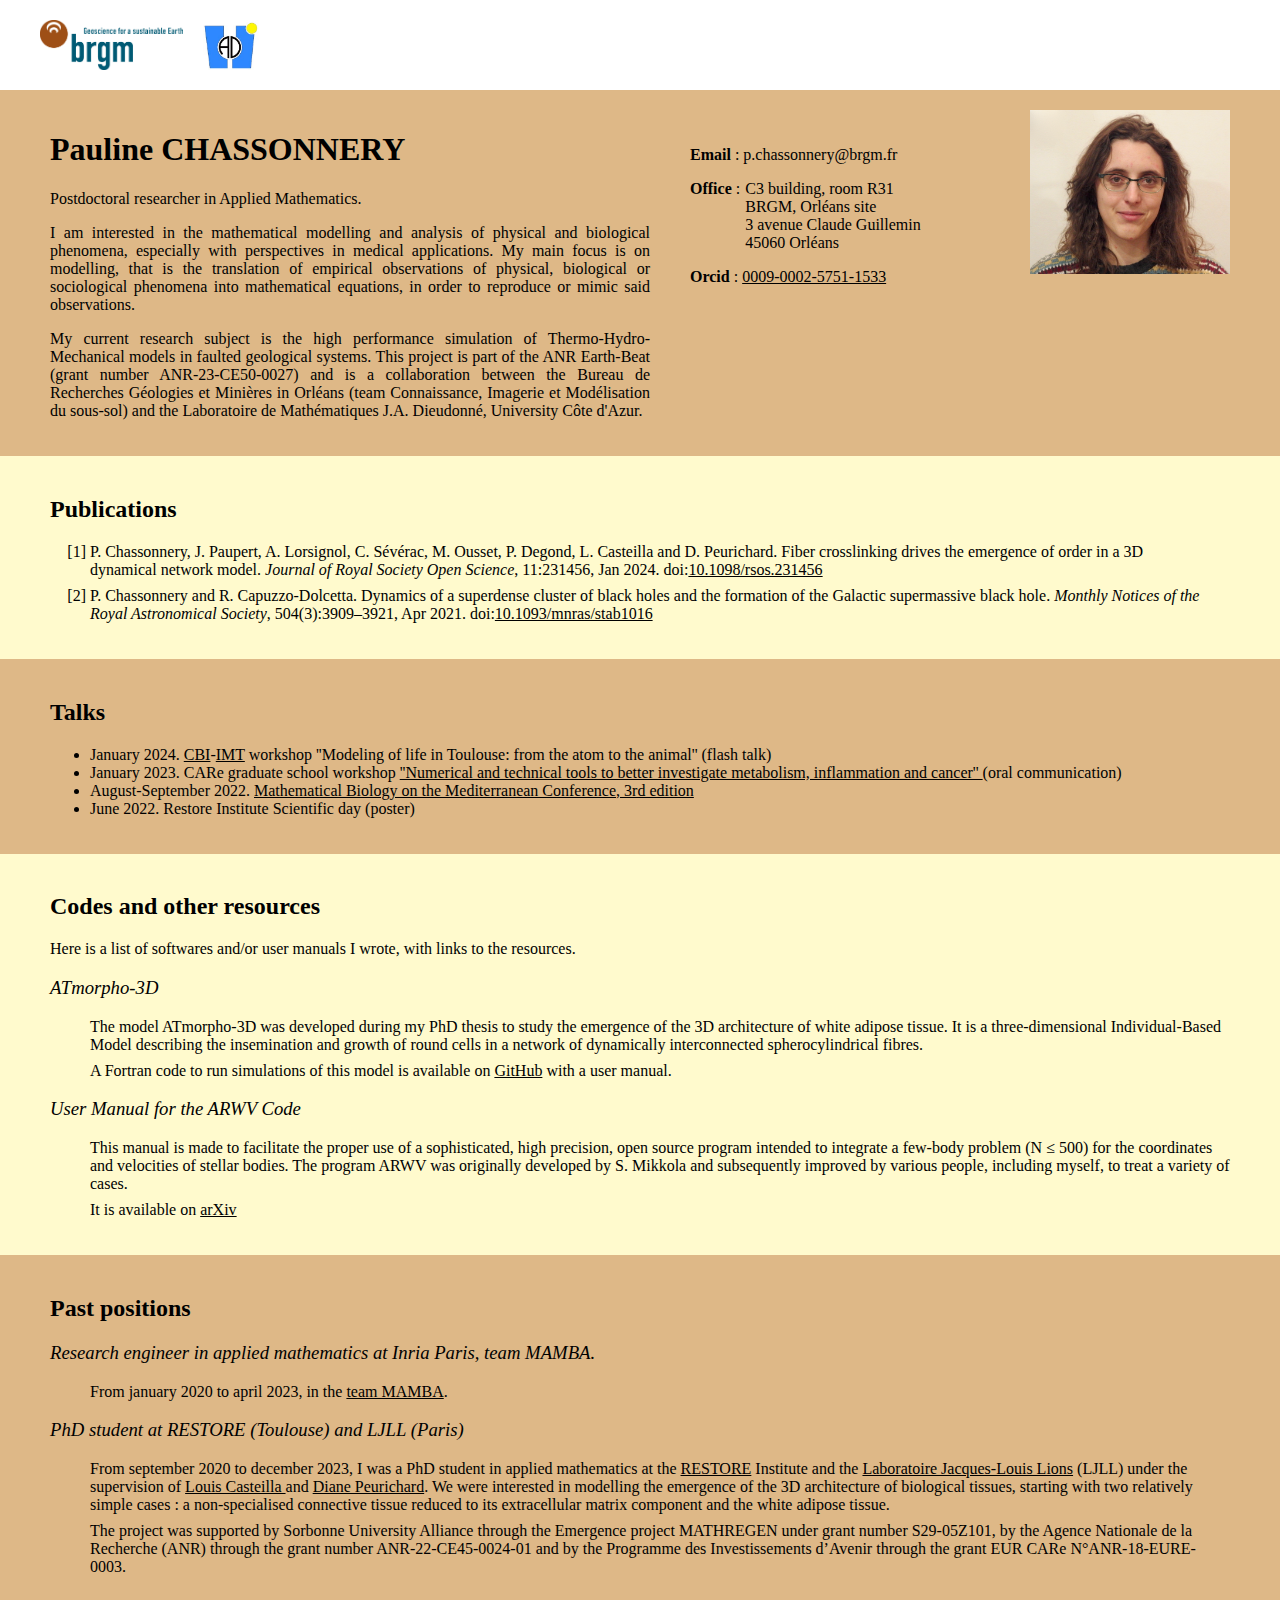
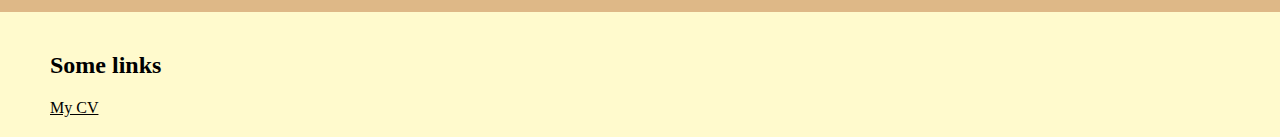
<file: index.html>
<!DOCTYPE html>
<html>


<head>
	<title>Webpage Pauline Chassonnery</title>
	<link href='style.css' rel='stylesheet' type='text/css'>
</head>


<body style="margin:0; padding:0">
	<div class="row-first">
		<img src="images/logo-brgm-web-en.jpg" height="50"> <img src="images/logo_LJAD.jpg" height="50" hspace="20">
	</div>
	<div class="row-even">
		<div class="column-left" style="min-width:400px; max-width:600px">
			<h1> Pauline CHASSONNERY </h1>
			
			Postdoctoral researcher in Applied Mathematics. <br>
			
			<p style="text-align:justify"> I am interested in the mathematical modelling and analysis of physical and biological phenomena, especially with perspectives in medical applications. My main focus is on modelling, that is the translation of empirical observations of physical, biological or sociological phenomena into mathematical equations, in order to reproduce or mimic said observations. </p>
			
			<p style="text-align:justify"> My current research subject is the high performance simulation of Thermo-Hydro-Mechanical models in faulted geological systems. This project is part of the ANR Earth-Beat (grant number ANR-23-CE50-0027) and is a collaboration between the Bureau de Recherches Géologies et Minières in Orléans (team Connaissance, Imagerie et Modélisation du sous-sol) and the Laboratoire de Mathématiques J.A. Dieudonné, University Côte d'Azur. </p>
		</div>
		<div class="column-mid" style="min-width:300px; max-width:300px">
			<br>
			<br>
			<b> Email </b> : p.chassonnery@brgm.fr </p>
			<div class="container" style="display:flex">
				<div class="column" style="margin-right:5px; white-space:nowrap"> <b> Office </b> : </div>
				<div class="column"> 
					C3 building, room R31 <br>
					BRGM, Orléans site <br>
					3 avenue Claude Guillemin <br>
					45060 Orléans
				</div>
			</div> </p>
			<b> Orcid </b> : <a href="https://orcid.org/0009-0002-5751-1533">0009-0002-5751-1533</a> </p>
		</div>
		<div class="column-right" style="width:200px">
			<img src="images/avatar2.jpg" width="200">
		</div>
	</div>
	
	<div class="row-odd">
	<div class="column-left">
		<h2> Publications </h2>
		<ol class="biblio">
			<li> P. Chassonnery, J. Paupert, A. Lorsignol, C. Sévérac, M. Ousset, P. Degond, L. Casteilla and D. Peurichard. Fiber crosslinking drives the emergence of order in a 3D dynamical network model. <i>Journal of Royal Society Open Science</i>, 11:231456, Jan 2024. doi:<a href="https://doi.org/10.1098/rsos.231456">10.1098/rsos.231456</a> </li>
			<li> P. Chassonnery and R. Capuzzo-Dolcetta. Dynamics of a superdense cluster of black holes and the formation of the Galactic supermassive black hole. <i>Monthly Notices of the Royal Astronomical Society</i>, 504(3):3909–3921, Apr 2021. doi:<a href=" https://doi.org/10.1093/mnras/stab1016">10.1093/mnras/stab1016</a> </li>
		</ol>	
	</div>
	</div>
	
	<div class="row-even">
	<div style="margin:0 10px">
		<h2> Talks </h2>
		<ul>
			<li> January 2024. <a href="https://cbi-toulouse.fr/eng/">CBI</a>-<a href="https://www.math.univ-toulouse.fr/en/">IMT</a> workshop ''Modeling of life in Toulouse: from the atom to the animal'' (flash talk) </li>
			<li> January 2023. CARe graduate school workshop <a href="https://care-graduateschool.fr/numerical-and-technical-tools-to-better-investigate-metabolism-inflammation-and-cancer/"> ''Numerical and technical tools to better investigate metabolism, inflammation and cancer'' </a> (oral communication) </li>
			<li> August-September 2022. <a href="https://mbmc22.iacm.forth.gr/"> Mathematical Biology on the Mediterranean Conference, 3rd edition </a> </li>
			<li> June 2022. Restore Institute Scientific day (poster) </li>
		</ul>
	</div>
	</div>
	
	
	<div class="row-odd">
	<div class="thematic">
		<h2> Codes and other resources </h2>
		
		Here is a list of softwares and/or user manuals I wrote, with links to the resources.
		
		<h3> ATmorpho-3D </h3>
		<p> The model ATmorpho-3D was developed during my PhD thesis to study the emergence of the 3D architecture of white adipose tissue. It is a three-dimensional Individual-Based Model describing the insemination and growth of round cells in a network of dynamically interconnected spherocylindrical fibres. </p>
		<p> A Fortran code to run simulations of this model is available on <a href="https://github.com/chassonnery/3D_DynamicalFiberNetwork"> GitHub</a> with a user manual. </p>
		
		<h3> User Manual for the ARWV Code </h3>
		<p> This manual is made to facilitate the proper use of a sophisticated, high precision, open source program intended to integrate a few-body problem (N ≤ 500) for the coordinates and velocities of stellar bodies. The program ARWV was originally developed by S. Mikkola and subsequently improved by various people, including myself, to treat a variety of cases. </p>
		<p> It is available on <a href="https://arxiv.org/abs/1910.05202"> arXiv</a> </p>
	</div>
	</div>

	
	<div class="row-even">
	<div class="thematic">
		<h2> Past positions </h2>

		<h3> Research engineer in applied mathematics at Inria Paris, team MAMBA. </h3>

		<p> From january 2020 to april 2023, in the <a href="https://www.inria.fr/fr/mamba">team MAMBA</a>. </p>
		
		<h3> PhD student at RESTORE (Toulouse) and LJLL (Paris) </h3>

		<p> From september 2020 to december 2023, I was a PhD student in applied mathematics at the <a href="https://restore-lab.fr/en/home-en/"> RESTORE</a> Institute and the <a href="https://www.ljll.math.upmc.fr/en/"> Laboratoire Jacques-Louis Lions</a> (LJLL) under the supervision of <a href="https://restore-lab.fr/recherche/gotit/louis-casteilla/"> Louis Casteilla </a> and <a href="https://sites.google.com/site/dianepeurichard/home"> Diane Peurichard</a>. We were interested in modelling the emergence of the 3D architecture of biological tissues, starting with two relatively simple cases : a non-specialised connective tissue reduced to its extracellular matrix component and the white adipose tissue. </p>
		<p> The project was supported by Sorbonne University Alliance through the Emergence project MATHREGEN under grant number S29-05Z101, by the Agence Nationale de la Recherche (ANR) through the grant number ANR-22-CE45-0024-01 and by the Programme des Investissements d’Avenir through the grant EUR CARe N°ANR-18-EURE-0003. </p>
	</div>
	</div>
	
	
	<div class="row-odd">
	<div style="margin:0 10px">
		<h2> Some links </h2>

		<a href="files/CV_Chassonnery.pdf"> My CV</a>
	</div>
	</div>
</body>
</html>
</file>
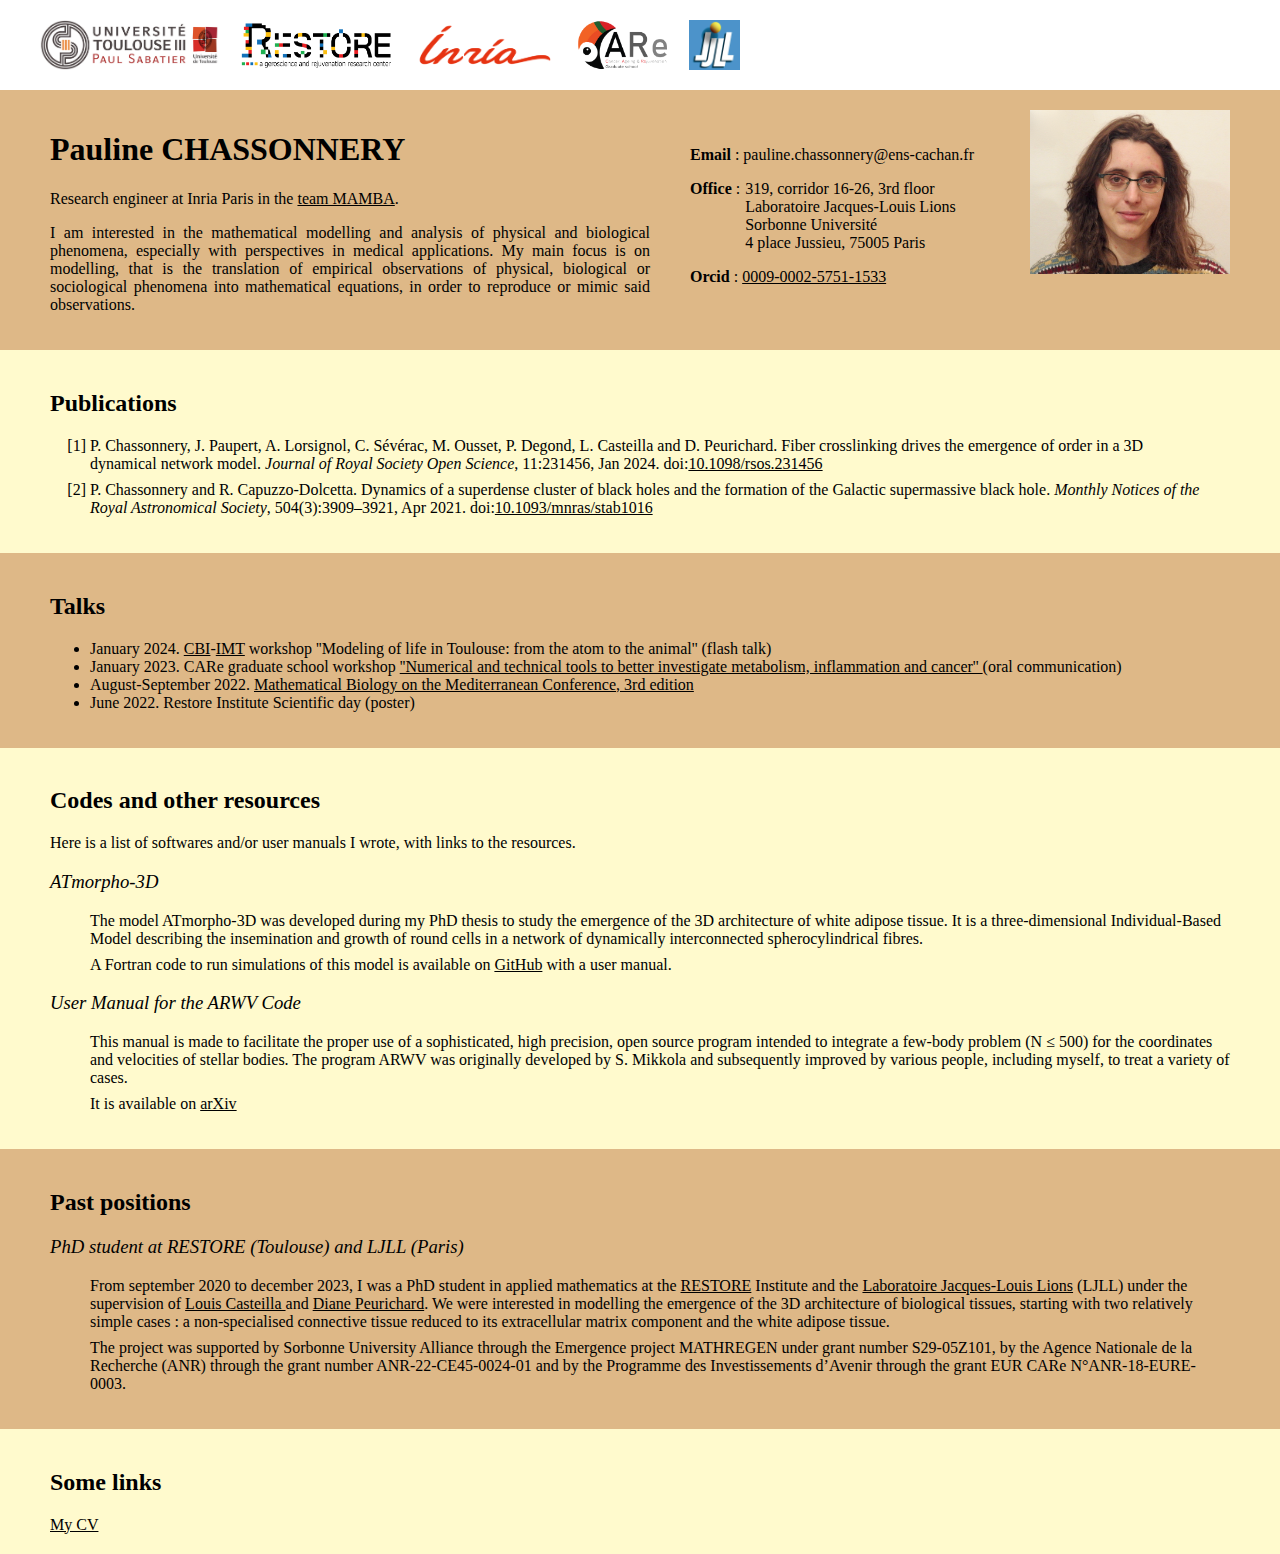
<file: index_old.html>
<!DOCTYPE html>
<html>


<head>
	<title>Webpage Pauline Chassonnery</title>
	<link href='style.css' rel='stylesheet' type='text/css'>
</head>


<body style="margin:0; padding:0">
	<div class="row-first">
		<img src="images/logo_UT3.jpg" height="50"> <img src="images/logo_restore.png" height="50" hspace="20"> <img src="images/logo_inria.png" height="50"> <img src="images/logo_CARe2.png" height="50" hspace="20"> <img src="images/logo_ljll.png" height="50">
	</div>
	<div class="row-even">
		<div class="column-left" style="min-width:400px; max-width:600px">
			<h1> Pauline CHASSONNERY </h1>
			
			Research engineer at Inria Paris in the <a href="https://www.inria.fr/fr/mamba">team MAMBA</a>. <br>
			
			<p style="text-align:justify"> I am interested in the mathematical modelling and analysis of physical and biological phenomena, especially with perspectives in medical applications. My main focus is on modelling, that is the translation of empirical observations of physical, biological or sociological phenomena into mathematical equations, in order to reproduce or mimic said observations. </p>
			
<!-- PhD student in Applied Mathematics </p> Team GOT-IT, Restore Institute, Paul Sabatier University </p> Laboratoire Jacques-Louis Lions, Sorbonne University </p> <p style="text-align:justify"> I am a research engineer at Inria Paris in the <a href="https://www.inria.fr/fr/mamba">team MAMBA</a>. </p> <p style="text-align:justify"> I am interested in the mathematical modelling and analysis of physical and biological phenomena, especially with perspectives in medical applications. My main focus is on modelling, that is the translation of empirical observations of physical, biological or sociological phenomena into mathematical equations, in order to reproduce or mimic said observations. </p> -->
		</div>
		<div class="column-mid" style="min-width:300px; max-width:300px">
			<br>
			<br>
			<b> Email </b> : pauline.chassonnery@ens-cachan.fr </p>
			<div class="container" style="display:flex">
				<div class="column" style="margin-right:5px; white-space:nowrap"> <b> Office </b> : </div>
				<div class="column"> 
					319, corridor 16-26, 3rd floor <br>
					Laboratoire Jacques-Louis Lions <br>
					Sorbonne Université <br>
					4 place Jussieu, 75005 Paris
				</div>
			</div> </p>
			<b> Orcid </b> : <a href="https://orcid.org/0009-0002-5751-1533">0009-0002-5751-1533</a> </p>
		</div>
		<div class="column-right" style="width:200px">
			<img src="images/avatar2.jpg" width="200">
		</div>
	</div>
	
	<div class="row-odd">
	<div class="column-left">
		<h2> Publications </h2>
		<ol class="biblio">
			<li> P. Chassonnery, J. Paupert, A. Lorsignol, C. Sévérac, M. Ousset, P. Degond, L. Casteilla and D. Peurichard. Fiber crosslinking drives the emergence of order in a 3D dynamical network model. <i>Journal of Royal Society Open Science</i>, 11:231456, Jan 2024. doi:<a href="https://doi.org/10.1098/rsos.231456">10.1098/rsos.231456</a> </li>
			<li> P. Chassonnery and R. Capuzzo-Dolcetta. Dynamics of a superdense cluster of black holes and the formation of the Galactic supermassive black hole. <i>Monthly Notices of the Royal Astronomical Society</i>, 504(3):3909–3921, Apr 2021. doi:<a href=" https://doi.org/10.1093/mnras/stab1016">10.1093/mnras/stab1016</a> </li>
		</ol>	
	</div>
	</div>
	
	<div class="row-even">
	<div style="margin:0 10px">
		<h2> Talks </h2>
		<ul>
			<li> January 2024. <a href="https://cbi-toulouse.fr/eng/">CBI</a>-<a href="https://www.math.univ-toulouse.fr/en/">IMT</a> workshop ''Modeling of life in Toulouse: from the atom to the animal'' (flash talk) </li>
			<li> January 2023. CARe graduate school workshop <a href="https://care-graduateschool.fr/numerical-and-technical-tools-to-better-investigate-metabolism-inflammation-and-cancer/"> ''Numerical and technical tools to better investigate metabolism, inflammation and cancer'' </a> (oral communication) </li>
			<li> August-September 2022. <a href="https://mbmc22.iacm.forth.gr/"> Mathematical Biology on the Mediterranean Conference, 3rd edition </a> </li>
			<li> June 2022. Restore Institute Scientific day (poster) </li>
		</ul>
	</div>
	</div>
	
	
	<div class="row-odd">
	<div class="thematic">
		<h2> Codes and other resources </h2>
		
		Here is a list of softwares and/or user manuals I wrote, with links to the resources.
		
		<h3> ATmorpho-3D </h3>
		<p> The model ATmorpho-3D was developed during my PhD thesis to study the emergence of the 3D architecture of white adipose tissue. It is a three-dimensional Individual-Based Model describing the insemination and growth of round cells in a network of dynamically interconnected spherocylindrical fibres. </p>
		<p> A Fortran code to run simulations of this model is available on <a href="https://github.com/chassonnery/3D_DynamicalFiberNetwork"> GitHub</a> with a user manual. </p>
		
		<h3> User Manual for the ARWV Code </h3>
		<p> This manual is made to facilitate the proper use of a sophisticated, high precision, open source program intended to integrate a few-body problem (N ≤ 500) for the coordinates and velocities of stellar bodies. The program ARWV was originally developed by S. Mikkola and subsequently improved by various people, including myself, to treat a variety of cases. </p>
		<p> It is available on <a href="https://arxiv.org/abs/1910.05202"> arXiv</a> </p>
	</div>
	</div>

	
	<div class="row-even">
	<div class="thematic">
		<h2> Past positions </h2>

		<h3> PhD student at RESTORE (Toulouse) and LJLL (Paris) </h3>

		<p> From september 2020 to december 2023, I was a PhD student in applied mathematics at the <a href="https://restore-lab.fr/en/home-en/"> RESTORE</a> Institute and the <a href="https://www.ljll.math.upmc.fr/en/"> Laboratoire Jacques-Louis Lions</a> (LJLL) under the supervision of <a href="https://restore-lab.fr/recherche/gotit/louis-casteilla/"> Louis Casteilla </a> and <a href="https://sites.google.com/site/dianepeurichard/home"> Diane Peurichard</a>. We were interested in modelling the emergence of the 3D architecture of biological tissues, starting with two relatively simple cases : a non-specialised connective tissue reduced to its extracellular matrix component and the white adipose tissue. </p>
		<p> The project was supported by Sorbonne University Alliance through the Emergence project MATHREGEN under grant number S29-05Z101, by the Agence Nationale de la Recherche (ANR) through the grant number ANR-22-CE45-0024-01 and by the Programme des Investissements d’Avenir through the grant EUR CARe N°ANR-18-EURE-0003. </p>
	</div>
	</div>
	
	
	<div class="row-odd">
	<div style="margin:0 10px">
		<h2> Some links </h2>

		<a href="files/CV_Chassonnery.pdf"> My CV</a>
	</div>
	</div>
</body>
</html>
</file>
<file: style.css>
/* Uncolored first row for institution logos */
.row-first{
	padding-top:20px;
	padding-bottom:20px;
	padding-left:40px;
	padding-right:40px;
	display:flex;
	flex-direction:row;
	background-color:white;
}

/* Alternating colored rows */
.row-odd{
	padding-top:20px;
	padding-bottom:20px;
	padding-left:40px;
	padding-right:40px;
	display:flex;
	flex-direction:row;
	background-color:lemonchiffon;
}
.row-even{
	padding-top:20px;
	padding-bottom:20px;
	padding-left:40px;
	padding-right:40px;
	display:flex;
	flex-direction:row;
	background-color:burlywood;
}

/* Divide page in three columns with 
	utmost left and rigth margins = 10px
	minimal inter-column margin = 30px
	inter-column margin adapting to window size 
*/
.column-left{
	margin-top:0px;
	margin-bottom:0px;
	margin-left:10px;
	margin-right:30px;
}
.column-right{
	margin-top:0px;
	margin-bottom:0px;
	margin-left:30px;
	margin-right:10px;
}
.column-mid{
	margin:0 auto;
}

/* Define divider class with
	no top and bottom margins
	left and right margins = 10px
	level 3 titles in italic, not bolded
	paragraphs shifted right by 40px
	vertical margin between successive paragraphs = 0.5em
	... but normal top (resp. bottom) margin for first (resp. last) paragraph
*/
div.thematic{
	margin:0 10px;
}
div.thematic h3{
	font-style:italic;
	font-weight:normal;
}
div.thematic p{
	margin-left:40px;
}
div.thematic p+p{
	margin-top:-0.5em;
}

/* Custom ordered-list style for bibliography */ 
ol.biblio{
	counter-reset: counter-perso;
	padding-left: 40px;
}
ol.biblio li{
	margin: 0 0 0.5rem 0;
	counter-increment: counter-perso;
  	position: relative;
}
ol.biblio li::marker{ content: "[" counter(counter-perso) "] " }

/* Unset colors for url links */
a, a:hover, a:focus, a:active { color:inherit }
</file>
